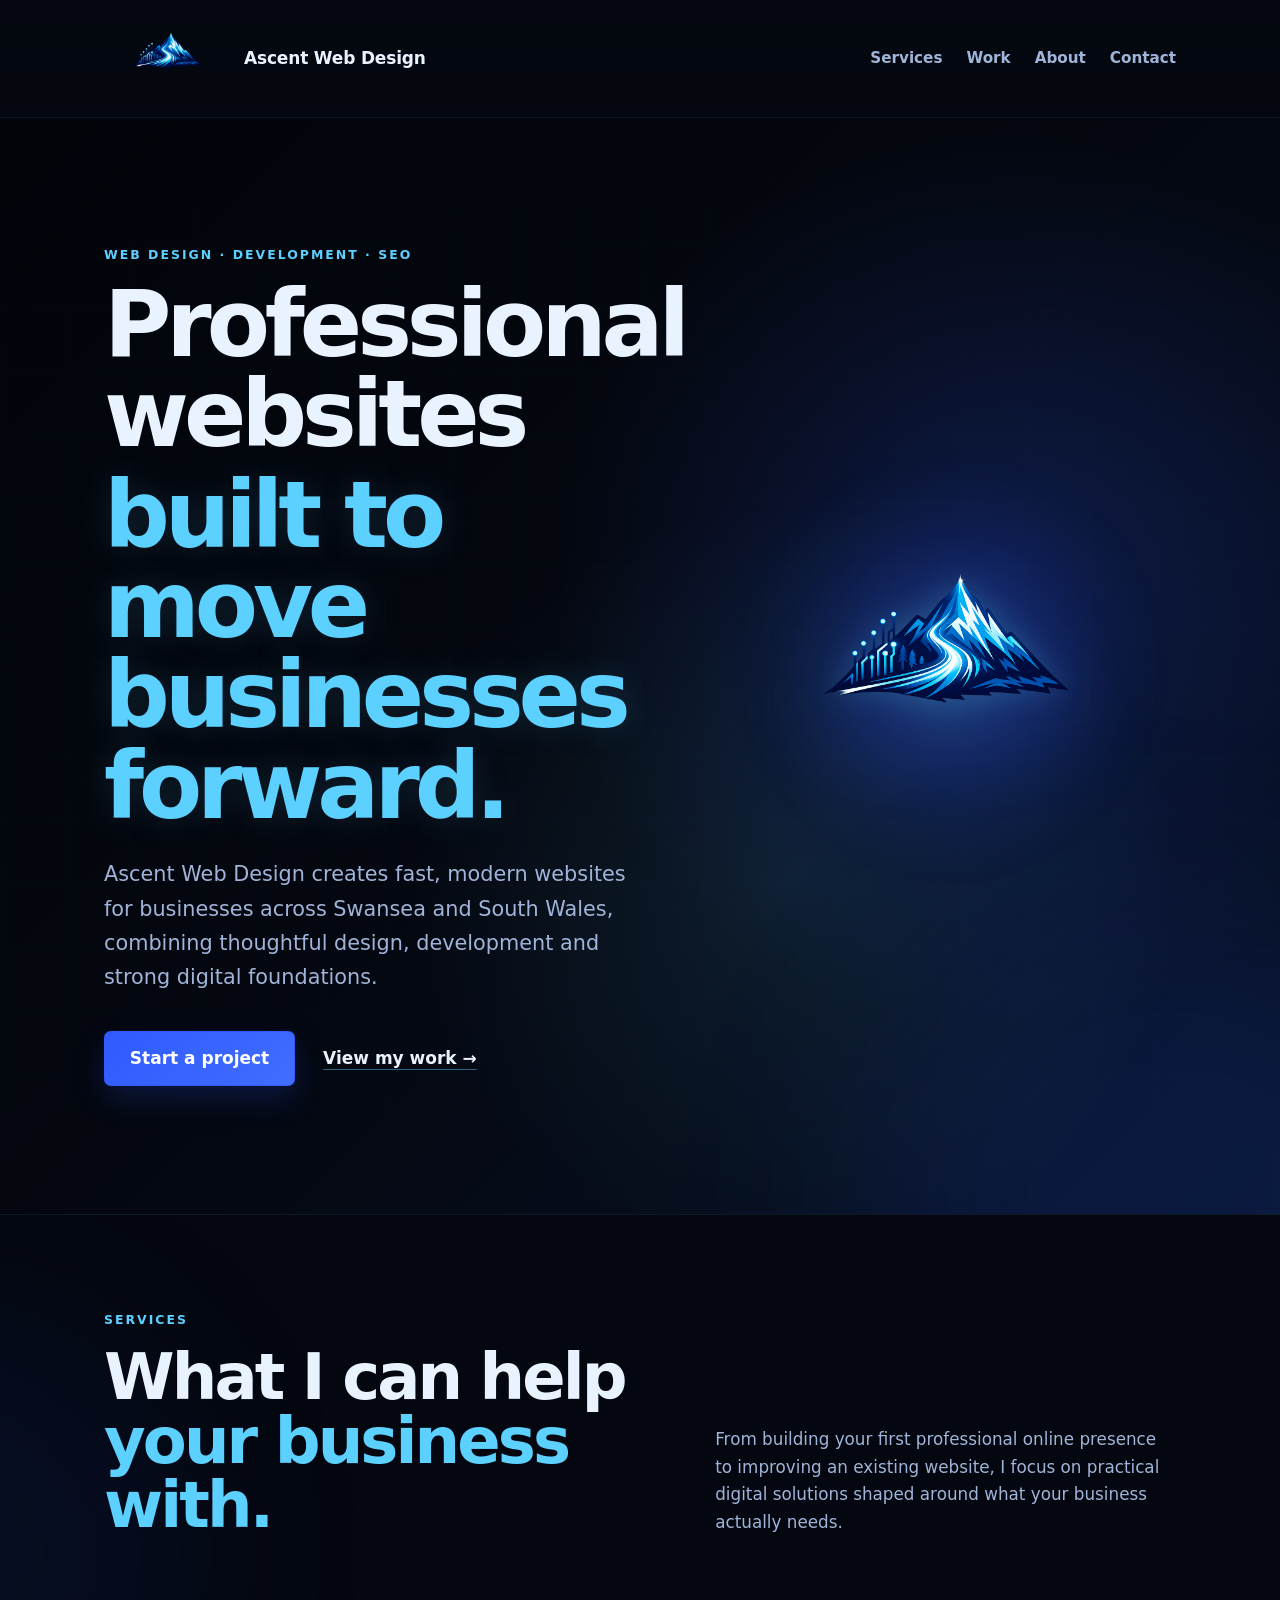
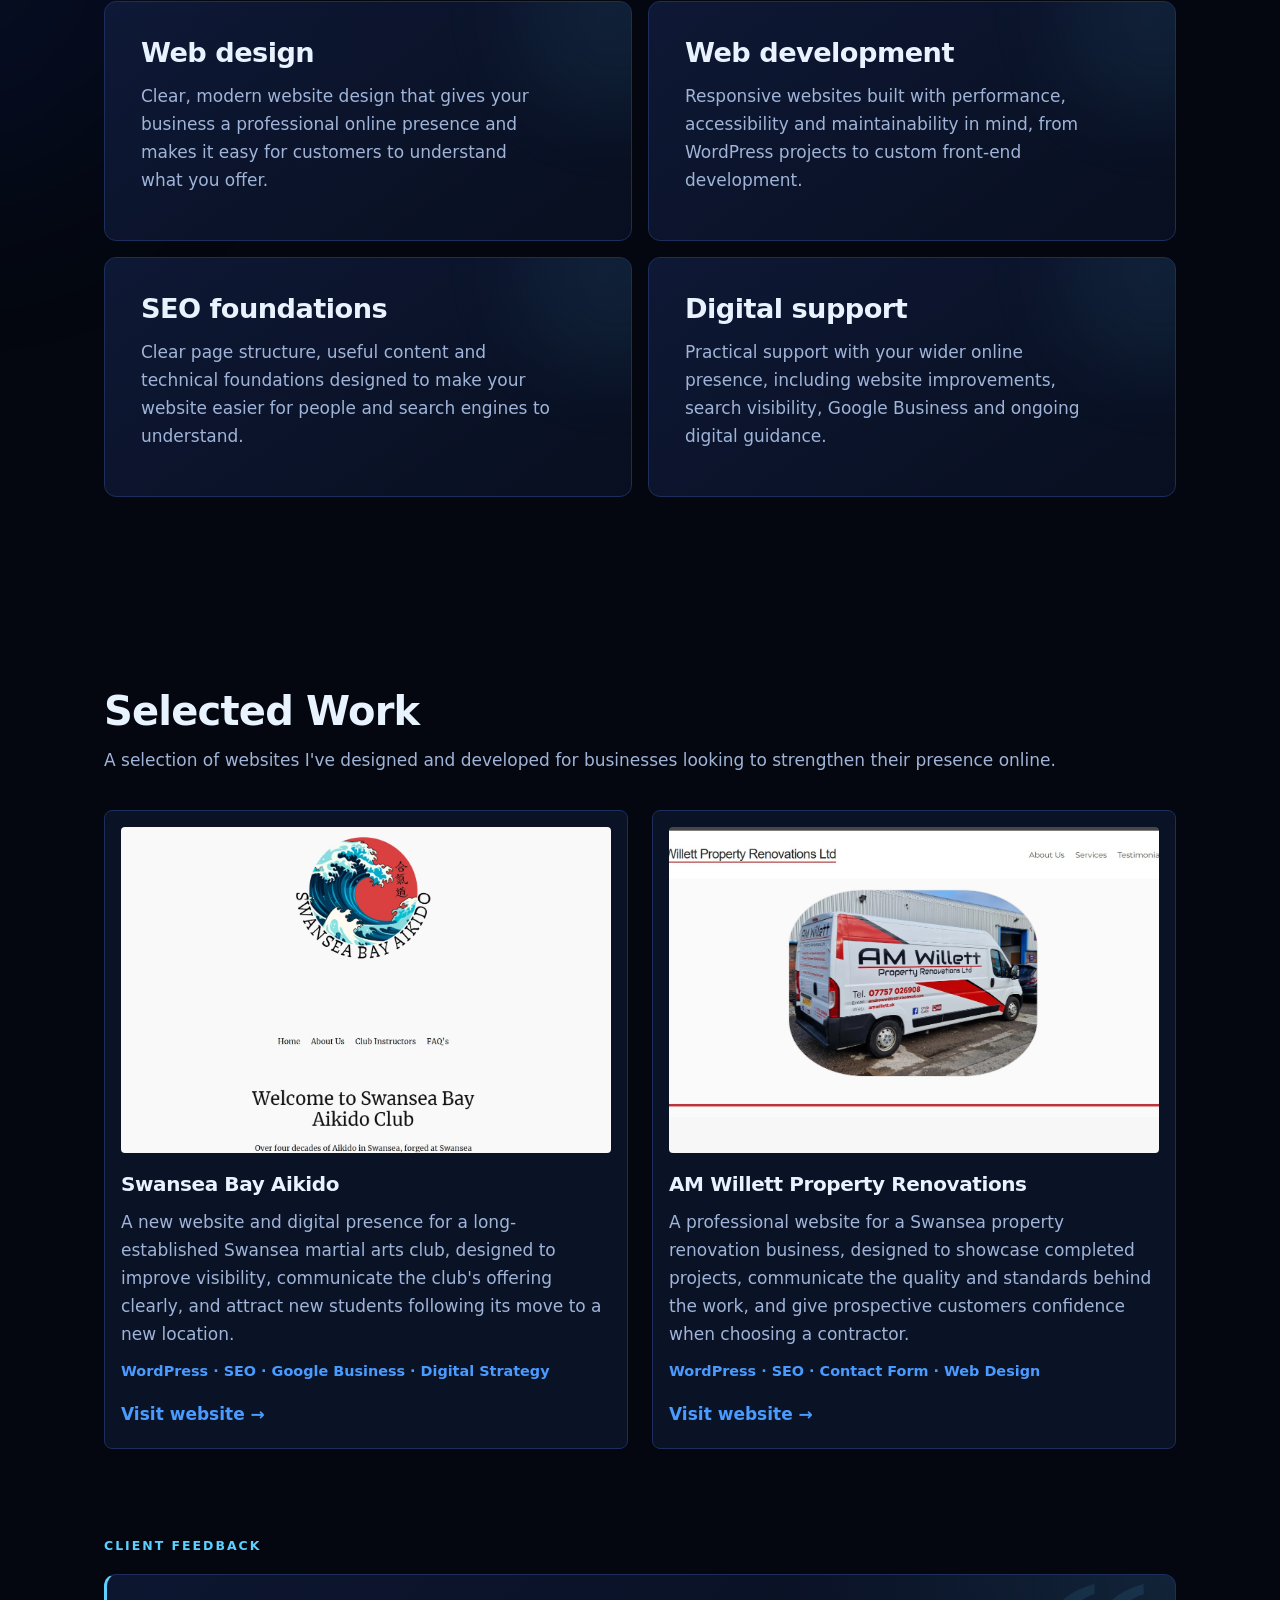
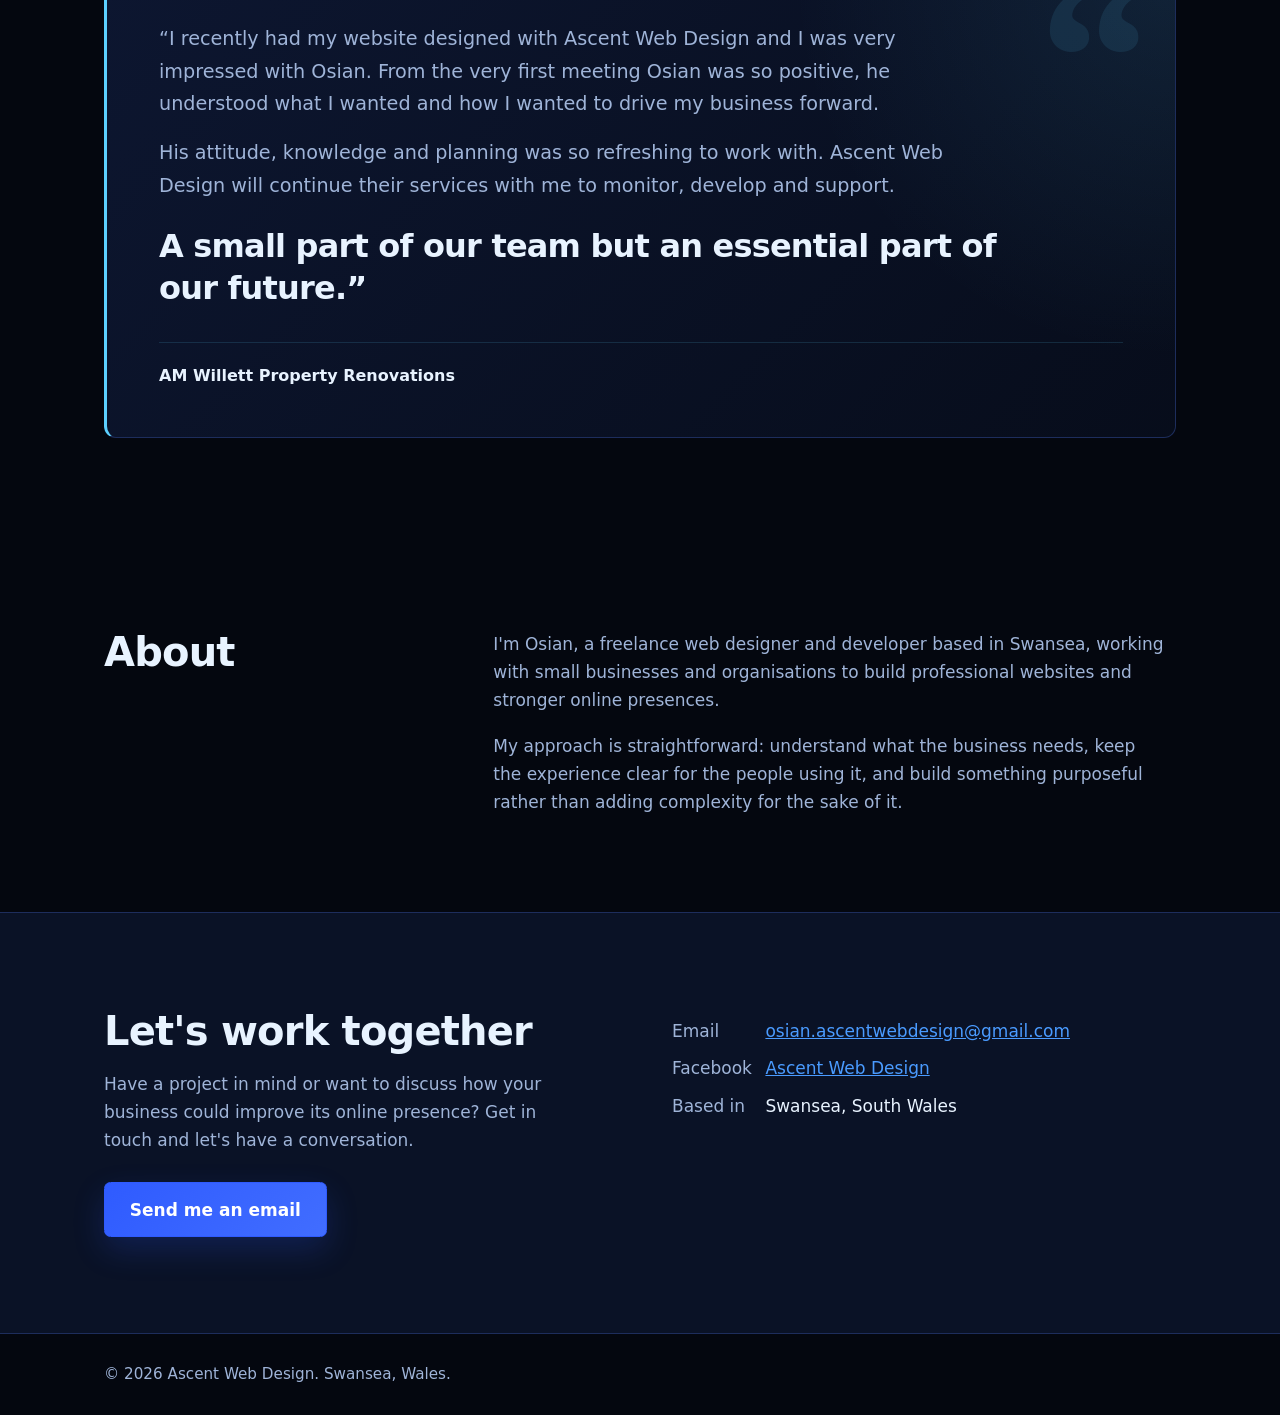
<file: index.html>
<!DOCTYPE html>
<html lang="en-GB">

<head>
  <meta charset="utf-8">
  <meta name="viewport" content="width=device-width, initial-scale=1">

  <title>Ascent Web Design | Freelance Web Designer in Swansea</title>

  <meta
    name="description"
    content="Ascent Web Design is a freelance web designer and developer in Swansea, Wales. Clear, fast websites with SEO and digital foundations built to help businesses grow."
  >

  <meta name="theme-color" content="#04070f">
  <meta name="color-scheme" content="dark">

  <!-- Open Graph -->
  <meta property="og:type" content="website">

  <meta
    property="og:title"
    content="Ascent Web Design | Freelance Web Designer in Swansea"
  >

  <meta
    property="og:description"
    content="Professional websites for businesses across Swansea and South Wales."
  >

  <!-- Favicon can be added later -->
  <!-- <link rel="icon" href="Images/favicon.svg"> -->

  <link rel="stylesheet" href="css/style.css">

  <!-- Structured Data -->
  <script type="application/ld+json">
  {
    "@context": "https://schema.org",
    "@type": "ProfessionalService",
    "name": "Ascent Web Design",
    "description": "Freelance web design, web development, SEO and digital services for small businesses.",
    "address": {
      "@type": "PostalAddress",
      "addressLocality": "Swansea",
      "addressCountry": "GB"
    }
  }
  </script>
</head>


<body>

  <!-- Skip Link -->
  <a class="skip-link" href="#main">
    Skip to content
  </a>


  <!-- Header -->
  <header class="site-header">

    <div class="container header-inner">

      <a
        class="wordmark"
        href="#top"
        aria-label="Ascent Web Design, back to top"
      >

        <img
          class="brand-logo"
          src="Images/Ascent-Logo.png"
          alt=""
        >

        <span class="brand-name">
          Ascent Web Design
        </span>

      </a>


      <nav aria-label="Main navigation">

        <ul class="nav-list">

          <li>
            <a href="#services">Services</a>
          </li>

          <li>
            <a href="#work">Work</a>
          </li>

          <li>
            <a href="#about">About</a>
          </li>

          <li>
            <a href="#contact">Contact</a>
          </li>

        </ul>

      </nav>

    </div>

  </header>


  <main id="main">


    <!-- ==================================================
         HERO
         ================================================== -->

    <section class="hero" id="top">

      <div class="container hero-grid">


        <div class="hero-content">

          <p class="eyebrow">
            Web Design · Development · SEO
          </p>

          <h1>
            Professional websites
            <span>built to move businesses forward.</span>
          </h1>

          <p class="hero-lead">
            Ascent Web Design creates fast, modern websites for businesses
            across Swansea and South Wales, combining thoughtful design,
            development and strong digital foundations.
          </p>

          <div class="hero-actions">

            <a
              class="button"
              href="#contact"
            >
              Start a project
            </a>

            <a
              class="text-link"
              href="#work"
            >
              View my work →
            </a>

          </div>

        </div>


        <div
          class="hero-visual"
          aria-hidden="true"
        >

          <img
            class="hero-mountain"
            src="Images/Ascent-Logo.png"
            alt=""
          >

          <div class="hero-glow"></div>

        </div>


      </div>

    </section>


    <!-- ==================================================
         SERVICES
         ================================================== -->

    <section
      class="section services-section"
      id="services"
      aria-labelledby="services-title"
    >

      <div class="container">


        <div class="section-heading">

          <p class="section-label">
            Services
          </p>


          <div class="section-heading-grid">

            <h2 id="services-title">
              What I can help
              <span>your business with.</span>
            </h2>

            <p class="section-description">
              From building your first professional online presence to
              improving an existing website, I focus on practical digital
              solutions shaped around what your business actually needs.
            </p>

          </div>

        </div>


        <div class="service-grid">


          <!-- Web Design -->
          <article class="service-card">

            <h3>
              Web design
            </h3>

            <p>
              Clear, modern website design that gives your business a
              professional online presence and makes it easy for customers
              to understand what you offer.
            </p>

          </article>


          <!-- Web Development -->
          <article class="service-card">

            <h3>
              Web development
            </h3>

            <p>
              Responsive websites built with performance, accessibility
              and maintainability in mind, from WordPress projects to
              custom front-end development.
            </p>

          </article>


          <!-- SEO -->
          <article class="service-card">

            <h3>
              SEO foundations
            </h3>

            <p>
              Clear page structure, useful content and technical
              foundations designed to make your website easier for
              people and search engines to understand.
            </p>

          </article>


          <!-- Digital Support -->
          <article class="service-card">

            <h3>
              Digital support
            </h3>

            <p>
              Practical support with your wider online presence,
              including website improvements, search visibility,
              Google Business and ongoing digital guidance.
            </p>

          </article>


        </div>

      </div>

    </section>


    <!-- ==================================================
         SELECTED WORK
         ================================================== -->

    <section
      class="section"
      id="work"
      aria-labelledby="work-title"
    >

      <div class="container">

        <h2 id="work-title">
          Selected Work
        </h2>

        <p class="section-intro">
          A selection of websites I've designed and developed for
          businesses looking to strengthen their presence online.
        </p>


        <div class="project-list">


          <!-- Swansea Bay Aikido -->
          <article class="project">

            <img
              src="Images/Swansea-Bay-Aikido-CaseStudy.jpg"
              alt="Swansea Bay Aikido website homepage"
            >

            <div class="project-content">

              <h3>
                Swansea Bay Aikido
              </h3>

              <p>
                A new website and digital presence for a long-established
                Swansea martial arts club, designed to improve visibility,
                communicate the club's offering clearly, and attract new
                students following its move to a new location.
              </p>

              <p class="project-services">
                WordPress · SEO · Google Business · Digital Strategy
              </p>

              <a
                class="project-link"
                href="https://swanseabayaikidoclub.co.uk/"
                target="_blank"
                rel="noopener noreferrer"
              >
                Visit website →
              </a>

            </div>

          </article>


          <!-- AM Willett Property Renovations -->
          <article class="project">

            <img
              src="Images/AM-WillettScreenshot.jpg"
              alt="AM Willett Property Renovations website homepage"
            >

            <div class="project-content">

              <h3>
                AM Willett Property Renovations
              </h3>

              <p>
                A professional website for a Swansea property renovation
                business, designed to showcase completed projects,
                communicate the quality and standards behind the work,
                and give prospective customers confidence when choosing
                a contractor.
              </p>

              <p class="project-services">
                WordPress · SEO · Contact Form · Web Design
              </p>

              <a
                class="project-link"
                href="https://amwillett.uk/"
                target="_blank"
                rel="noopener noreferrer"
              >
                Visit website →
              </a>

            </div>

          </article>


        </div>


        <!-- Client Feedback -->
        <div class="client-feedback">

          <p class="section-label">
            Client Feedback
          </p>

          <figure class="testimonial-card">

            <blockquote>

              <p>
                “I recently had my website designed with Ascent Web Design
                and I was very impressed with Osian. From the very first
                meeting Osian was so positive, he understood what I wanted
                and how I wanted to drive my business forward.
              </p>

              <p>
                His attitude, knowledge and planning was so refreshing to
                work with. Ascent Web Design will continue their services
                with me to monitor, develop and support.
              </p>

              <p class="testimonial-highlight">
                A small part of our team but an essential part of our future.”
              </p>

            </blockquote>

            <figcaption>

              <strong>
                AM Willett Property Renovations
              </strong>


            </figcaption>

          </figure>

        </div>


      </div>

    </section>


    <!-- ==================================================
         ABOUT
         ================================================== -->

    <section
      class="section"
      id="about"
      aria-labelledby="about-title"
    >

      <div class="container about-grid">


        <div>

          <h2 id="about-title">
            About
          </h2>

        </div>


        <div class="prose">

          <p>
            I'm Osian, a freelance web designer and developer based
            in Swansea, working with small businesses and organisations
            to build professional websites and stronger online presences.
          </p>

          <p>
            My approach is straightforward: understand what the business
            needs, keep the experience clear for the people using it,
            and build something purposeful rather than adding complexity
            for the sake of it.
          </p>

        </div>


      </div>

    </section>


    <!-- ==================================================
         CONTACT
         ================================================== -->

    <section
      class="section section-dark"
      id="contact"
      aria-labelledby="contact-title"
    >

      <div class="container contact-grid">


        <div>

          <h2 id="contact-title">
            Let's work together
          </h2>

          <p class="contact-intro">
            Have a project in mind or want to discuss how your business
            could improve its online presence? Get in touch and let's
            have a conversation.
          </p>

          <div class="contact-action">

            <a
              class="button"
              href="mailto:osian.ascentwebdesign@gmail.com"
            >
              Send me an email
            </a>

          </div>

        </div>


        <ul class="contact-details">

          <li>

            <span class="detail-label">
              Email
            </span>

            <a href="mailto:osian.ascentwebdesign@gmail.com">
              osian.ascentwebdesign@gmail.com
            </a>

          </li>


          <li>

            <span class="detail-label">
              Facebook
            </span>

            <a
              href="https://www.facebook.com/profile.php?id=61575411549395&locale=en_GB"
              target="_blank"
              rel="noopener noreferrer"
            >
              Ascent Web Design
            </a>

          </li>


          <li>

            <span class="detail-label">
              Based in
            </span>

            Swansea, South Wales

          </li>

        </ul>


      </div>

    </section>


  </main>


  <!-- ==================================================
       FOOTER
       ================================================== -->

  <footer class="site-footer">

    <div class="container">

      <p>
        &copy; 2026 Ascent Web Design. Swansea, Wales.
      </p>

    </div>

  </footer>


</body>
</html>
</file>
<file: css/style.css>
:root {
  --bg: #04070f;
  --bg-deep: #02040a;
  --surface: #0a1226;
  --surface-2: #101c3d;
  --line: #1d2d5c;
  --text: #e8f3ff;
  --muted: #9fb4d8;
  --blue: #2f5bff;
  --azure: #4a9bff;
  --cyan: #5cd0ff;

  --font:
    system-ui,
    -apple-system,
    "Segoe UI",
    Roboto,
    "Helvetica Neue",
    Arial,
    sans-serif;

  --measure: 62ch;
  --gutter: clamp(1.25rem, 5vw, 2.5rem);

  color-scheme: dark;
}


/* Reset ------------------------------------------------------------------- */

*,
*::before,
*::after {
  box-sizing: border-box;
}

html {
  scroll-behavior: smooth;
  -webkit-text-size-adjust: 100%;
}

body {
  margin: 0;
  overflow-x: hidden;

  background: var(--bg);
  color: var(--text);

  font-family: var(--font);
  font-size: 1.0625rem;
  line-height: 1.65;
}

h1,
h2,
h3 {
  margin: 0;

  line-height: 1.12;
  letter-spacing: -0.02em;
}

p {
  margin: 0;
}

img {
  max-width: 100%;
}

a {
  color: var(--azure);
}

a:hover {
  color: var(--cyan);
}

:focus-visible {
  outline: 3px solid var(--cyan);
  outline-offset: 3px;
}


/* Layout ------------------------------------------------------------------ */

.container {
  width: 100%;
  max-width: 72rem;

  margin-inline: auto;
  padding-inline: var(--gutter);
}


/* Accessibility ----------------------------------------------------------- */

.skip-link {
  position: absolute;
  top: -5rem;
  left: 1rem;

  z-index: 100;

  padding: 0.65rem 1rem;

  border-radius: 0.25rem;

  background: var(--blue);
  color: #ffffff;

  font-weight: 700;
  text-decoration: none;
}

.skip-link:focus {
  top: 1rem;
}


/* Header ------------------------------------------------------------------ */

.site-header {
  position: relative;

  z-index: 20;

  padding-block: 1rem;

  border-bottom: 1px solid rgba(92, 208, 255, 0.08);

  background:
    linear-gradient(
      180deg,
      rgba(4, 7, 15, 0.96),
      rgba(4, 7, 15, 0.82)
    );
}

.header-inner {
  display: flex;
  align-items: center;
  justify-content: space-between;

  gap: 1rem 2rem;
}

.wordmark {
  display: inline-flex;
  align-items: center;

  gap: 0.75rem;

  min-width: 0;

  color: var(--text);

  font-weight: 800;
  letter-spacing: -0.01em;

  text-decoration: none;
}

.wordmark:hover {
  color: var(--text);
}

.brand-logo {
  display: block;

  width: clamp(5.5rem, 12vw, 8rem);
  height: auto;

  flex-shrink: 0;
}

.brand-name {
  line-height: 1.1;
}


/* Navigation -------------------------------------------------------------- */

.nav-list {
  display: flex;
  flex-wrap: wrap;
  align-items: center;

  gap: 0.5rem 1.5rem;

  margin: 0;
  padding: 0;

  list-style: none;
}

.nav-list a {
  position: relative;

  display: inline-block;

  padding-block: 0.35rem;

  color: var(--muted);

  font-size: 0.95rem;
  font-weight: 650;

  text-decoration: none;
}

.nav-list a::after {
  content: "";

  position: absolute;

  right: 0;
  bottom: 0;
  left: 0;

  height: 2px;

  background:
    linear-gradient(
      90deg,
      var(--blue),
      var(--cyan)
    );

  transform: scaleX(0);
  transform-origin: right;

  transition: transform 0.22s ease;
}

.nav-list a:hover {
  color: var(--text);
}

.nav-list a:hover::after {
  transform: scaleX(1);
  transform-origin: left;
}


/* Hero -------------------------------------------------------------------- */

.hero {
  position: relative;

  isolation: isolate;

  display: grid;
  align-items: center;

  min-height: calc(100svh - 6rem);

  overflow: hidden;

  padding-block: clamp(4.5rem, 10vw, 8rem);

  border-bottom: 1px solid rgba(92, 208, 255, 0.1);

  background:
    radial-gradient(
      circle at 78% 42%,
      rgba(47, 91, 255, 0.22),
      transparent 28rem
    ),
    radial-gradient(
      circle at 62% 70%,
      rgba(92, 208, 255, 0.1),
      transparent 24rem
    ),
    linear-gradient(
      135deg,
      var(--bg-deep) 0%,
      var(--bg) 48%,
      #071126 100%
    );
}

.hero::before {
  content: "";

  position: absolute;
  inset: 0;

  z-index: -2;

  opacity: 0.22;

  background-image:
    linear-gradient(
      rgba(92, 208, 255, 0.06) 1px,
      transparent 1px
    ),
    linear-gradient(
      90deg,
      rgba(92, 208, 255, 0.06) 1px,
      transparent 1px
    );

  background-size: 4rem 4rem;

  mask-image:
    linear-gradient(
      to bottom,
      transparent,
      black 22%,
      black 75%,
      transparent
    );
}

.hero::after {
  content: "";

  position: absolute;

  right: -12rem;
  bottom: -18rem;

  z-index: -1;

  width: 38rem;
  aspect-ratio: 1;

  border-radius: 50%;

  background: rgba(47, 91, 255, 0.12);

  filter: blur(6rem);
}

.hero-grid {
  display: grid;
  align-items: center;

  gap: clamp(3rem, 7vw, 6rem);
}

.hero-content {
  position: relative;

  z-index: 2;
}

.eyebrow {
  margin-bottom: 1rem;

  color: var(--cyan);

  font-size: 0.78rem;
  font-weight: 800;

  letter-spacing: 0.16em;
  line-height: 1.4;

  text-transform: uppercase;
}

.hero h1 {
  max-width: 15ch;

  font-size: clamp(2.8rem, 9vw, 5.75rem);

  font-weight: 850;

  letter-spacing: -0.055em;
  line-height: 0.98;

  text-wrap: balance;
}

.hero h1 span {
  display: block;

  margin-top: 0.12em;

  color: var(--cyan);

  text-shadow:
    0 0 2.2rem rgba(92, 208, 255, 0.16);
}

.hero-lead {
  max-width: 48ch;

  margin-top: 1.6rem;

  color: var(--muted);

  font-size: clamp(1.075rem, 2vw, 1.3rem);
}

.hero-actions {
  display: flex;
  flex-wrap: wrap;
  align-items: center;

  gap: 1rem 1.75rem;

  margin-top: 2.25rem;
}

.hero-visual {
  position: relative;

  z-index: 1;

  display: grid;

  place-items: center;

  min-height: clamp(19rem, 55vw, 34rem);
}

.hero-mountain {
  position: relative;

  z-index: 2;

  display: block;

  width: min(100%, 33rem);
  height: auto;

  object-fit: contain;

  filter:
    drop-shadow(
      0 0 1rem
      rgba(92, 208, 255, 0.22)
    )
    drop-shadow(
      0 1.5rem 3rem
      rgba(47, 91, 255, 0.22)
    );
}

.hero-glow {
  position: absolute;

  z-index: 1;

  width: min(90%, 28rem);

  aspect-ratio: 1;

  border-radius: 50%;

  background:
    radial-gradient(
      circle,
      rgba(92, 208, 255, 0.24) 0%,
      rgba(47, 91, 255, 0.17) 28%,
      rgba(47, 91, 255, 0.05) 54%,
      transparent 72%
    );

  filter: blur(1rem);
}


/* Buttons ----------------------------------------------------------------- */

.button {
  display: inline-flex;

  align-items: center;
  justify-content: center;

  min-height: 3.1rem;

  padding: 0.8rem 1.55rem;

  border: 1px solid var(--blue);

  border-radius: 0.4rem;

  background:
    linear-gradient(
      135deg,
      var(--blue),
      #416dff
    );

  box-shadow:
    0 0.8rem 2rem rgba(47, 91, 255, 0.2);

  color: #ffffff;

  font: inherit;
  font-weight: 750;

  text-decoration: none;

  cursor: pointer;

  transition:
    transform 0.2s ease,
    border-color 0.2s ease,
    background 0.2s ease,
    box-shadow 0.2s ease;
}

.button:hover {
  border-color: var(--cyan);

  background:
    linear-gradient(
      135deg,
      var(--azure),
      var(--cyan)
    );

  box-shadow:
    0 1rem 2.5rem
    rgba(92, 208, 255, 0.2);

  color: var(--bg);
}

.text-link {
  position: relative;

  display: inline-block;

  color: var(--text);

  font-weight: 700;

  text-decoration-color:
    rgba(92, 208, 255, 0.45);

  text-underline-offset: 0.3rem;
}

.text-link:hover {
  color: var(--cyan);
}


/* Standard sections ------------------------------------------------------- */

.section {
  padding-block: clamp(3.5rem, 9vw, 6rem);

  scroll-margin-top: 1rem;
}

.section h2 {
  font-size: clamp(1.75rem, 3.6vw, 2.5rem);

  font-weight: 800;
}

.section-intro {
  margin-top: 0.75rem;

  color: var(--muted);
}


/* Services ---------------------------------------------------------------- */

.services-section {
  position: relative;

  overflow: hidden;
}

.services-section::before {
  content: "";

  position: absolute;

  top: 10%;
  left: -18rem;

  width: 30rem;

  aspect-ratio: 1;

  border-radius: 50%;

  background:
    rgba(47, 91, 255, 0.08);

  filter: blur(6rem);

  pointer-events: none;
}

.section-heading {
  position: relative;

  z-index: 1;
}

.section-label {
  margin-bottom: 1rem;

  color: var(--cyan);

  font-size: 0.78rem;
  font-weight: 800;

  letter-spacing: 0.16em;
  line-height: 1.4;

  text-transform: uppercase;
}

.section-heading-grid {
  display: grid;

  gap: 1.5rem 3rem;
}

.section-heading-grid h2 {
  max-width: 13ch;

  font-size: clamp(2.25rem, 5vw, 4rem);

  letter-spacing: -0.045em;
  line-height: 1;
}

.section-heading-grid h2 span {
  display: block;

  color: var(--cyan);
}

.section-description {
  max-width: 46ch;

  align-self: end;

  color: var(--muted);

  font-size: 1.05rem;
}

.service-grid {
  position: relative;

  z-index: 1;

  display: grid;

  gap: 1rem;

  margin-top: clamp(2.5rem, 6vw, 4rem);
}

.service-card {
  position: relative;

  display: flex;
  flex-direction: column;

  min-height: 15rem;

  padding: clamp(1.5rem, 4vw, 2.25rem);

  overflow: hidden;

  border: 1px solid var(--line);

  border-radius: 0.75rem;

  background:
    linear-gradient(
      145deg,
      rgba(16, 28, 61, 0.82),
      rgba(10, 18, 38, 0.72)
    );

  transition:
    transform 0.25s ease,
    border-color 0.25s ease,
    box-shadow 0.25s ease;
}

.service-card::before {
  content: "";

  position: absolute;

  top: -5rem;
  right: -5rem;

  width: 12rem;
  aspect-ratio: 1;

  border-radius: 50%;

  background:
    rgba(92, 208, 255, 0.07);

  filter: blur(2.5rem);

  pointer-events: none;
}

.service-card h3 {
  position: relative;

  margin-top: 0;

  font-size: clamp(1.35rem, 3vw, 1.7rem);

  font-weight: 750;
}

.service-card p {
  position: relative;

  max-width: 38ch;

  margin-top: 0.85rem;

  color: var(--muted);
}


/* Projects ---------------------------------------------------------------- */

.project-list {
  display: grid;

  gap: 1.5rem;

  margin-top: 2.25rem;
}

.project {
  padding: 1rem 1rem 1.25rem;

  overflow: hidden;

  border: 1px solid var(--line);

  border-radius: 0.5rem;

  background: var(--surface);

  transition:
    transform 0.25s ease,
    border-color 0.25s ease,
    box-shadow 0.25s ease;
}

.project img {
  display: block;

  width: 100%;

  aspect-ratio: 3 / 2;

  margin-bottom: 1.25rem;

  border-radius: 0.25rem;

  object-fit: cover;
  object-position: top;

  transition:
    filter 0.25s ease,
    transform 0.25s ease;
}

.project-content {
  display: grid;

  gap: 0.75rem;
}

.project h3 {
  font-size: 1.25rem;
}

.project-content > p {
  margin: 0;

  color: var(--muted);
}

.project-services {
  color: var(--azure) !important;

  font-size: 0.9rem;

  font-weight: 600;
}

.project-link {
  width: fit-content;

  margin-top: 0.25rem;

  font-weight: 700;

  text-decoration: none;
}

.project-link:hover {
  color: var(--cyan);
}


/* Client feedback --------------------------------------------------------- */

.client-feedback {
  position: relative;

  margin-top: clamp(3.5rem, 8vw, 5.5rem);
}

.client-feedback .section-label {
  margin-bottom: 1.25rem;
}

.testimonial-card {
  position: relative;

  margin: 0;

  padding:
    clamp(1.75rem, 5vw, 3rem)
    clamp(1.5rem, 5vw, 3.25rem);

  overflow: hidden;

  border: 1px solid var(--line);
  border-left: 3px solid var(--cyan);

  border-radius: 0.75rem;

  background:
    radial-gradient(
      circle at 100% 0%,
      rgba(92, 208, 255, 0.1),
      transparent 24rem
    ),
    linear-gradient(
      135deg,
      rgba(16, 28, 61, 0.72),
      rgba(10, 18, 38, 0.52)
    );
}

.testimonial-card::before {
  content: "“";

  position: absolute;

  top: -1.8rem;
  right: 1.5rem;

  color: rgba(92, 208, 255, 0.1);

  font-family: Georgia, "Times New Roman", serif;
  font-size: clamp(8rem, 20vw, 14rem);
  font-weight: 700;
  line-height: 1;

  pointer-events: none;
}

.testimonial-card blockquote {
  position: relative;

  z-index: 1;

  max-width: 58rem;

  margin: 0;
}

.testimonial-card blockquote p {
  max-width: 65ch;

  color: var(--muted);

  font-size: clamp(1.05rem, 2vw, 1.2rem);
  line-height: 1.7;
}

.testimonial-card blockquote p + p {
  margin-top: 1rem;
}

.testimonial-card .testimonial-highlight {
  max-width: 38ch;

  margin-top: 1.5rem;

  color: var(--text);

  font-size: clamp(1.35rem, 3vw, 2rem);

  font-weight: 800;

  letter-spacing: -0.025em;
  line-height: 1.3;
}

.testimonial-card figcaption {
  position: relative;

  z-index: 1;

  display: flex;
  flex-direction: column;

  gap: 0.15rem;

  margin-top: 2rem;
  padding-top: 1.25rem;

  border-top: 1px solid rgba(92, 208, 255, 0.14);
}

.testimonial-card figcaption strong {
  color: var(--text);

  font-size: 1rem;
  font-weight: 750;
}

.testimonial-card figcaption span {
  color: var(--muted);

  font-size: 0.9rem;
}


/* About ------------------------------------------------------------------- */

.about-grid {
  display: grid;

  gap: 1.5rem 3rem;
}

.prose {
  display: grid;

  gap: 1.1rem;

  max-width: var(--measure);

  color: var(--muted);
}


/* Contact ----------------------------------------------------------------- */

.section-dark {
  border-top: 1px solid var(--line);

  background: var(--surface);
}

.contact-grid {
  display: grid;

  gap: 3rem;
}

.contact-intro {
  max-width: 44ch;

  margin-top: 1rem;

  color: var(--muted);
}

.contact-action {
  margin-top: 1.75rem;
}

.contact-details {
  display: grid;

  align-content: start;

  gap: 0.6rem;

  margin: 0;
  padding: 0;

  list-style: none;
}

.detail-label {
  display: inline-block;

  min-width: 5.5rem;

  color: var(--muted);
}


/* Footer ------------------------------------------------------------------ */

.site-footer {
  padding-block: 1.75rem;

  border-top: 1px solid var(--line);

  color: var(--muted);

  font-size: 0.95rem;
}


/* Tablet and larger ------------------------------------------------------- */

@media (min-width: 48rem) {

  .section-heading-grid {
    grid-template-columns:
      minmax(0, 1.1fr)
      minmax(0, 0.9fr);
  }

  .service-grid {
    grid-template-columns:
      repeat(2, minmax(0, 1fr));
  }

  .project-list {
    grid-template-columns:
      repeat(2, minmax(0, 1fr));
  }

  .about-grid {
    grid-template-columns:
      minmax(0, 1fr)
      minmax(0, 2fr);
  }
}


/* Desktop hero ------------------------------------------------------------ */

@media (min-width: 52rem) {

  .hero-grid {
    grid-template-columns:
      minmax(0, 1.08fr)
      minmax(20rem, 0.92fr);
  }
}


/* Desktop contact --------------------------------------------------------- */

@media (min-width: 56rem) {

  .contact-grid {
    grid-template-columns:
      minmax(0, 1fr)
      minmax(0, 1fr);

    gap: 4rem;
  }

  .contact-details {
    padding-top: 0.5rem;
  }
}


/* Tablet and smaller ------------------------------------------------------ */

@media (max-width: 51.99rem) {

  .site-header {
    padding-block: 0.9rem;
  }

  .header-inner {
    align-items: flex-start;
  }

  .brand-logo {
    width: 5.5rem;
  }

  .brand-name {
    font-size: 0.95rem;
  }

  .nav-list {
    gap: 0.35rem 1rem;
  }

  .hero {
    min-height: auto;
  }

  .hero-grid {
    text-align: left;
  }

  .hero-content {
    max-width: 43rem;
  }

  .hero-visual {
    min-height: 17rem;
  }

  .hero-mountain {
    width: min(82vw, 27rem);
  }
}


/* Mobile ------------------------------------------------------------------ */

@media (max-width: 37rem) {

  .header-inner {
    display: grid;

    grid-template-columns: 1fr;
  }

  .wordmark {
    width: fit-content;
  }

  .nav-list {
    justify-content: flex-start;
  }

  .hero {
    padding-top: 3.75rem;
  }

  .hero h1 {
    font-size: clamp(2.55rem, 14vw, 4rem);
  }

  .hero-actions {
    align-items: stretch;
  }

  .hero-actions .button {
    width: 100%;
  }

  .hero-visual {
    min-height: 14rem;
  }

  .service-card {
    min-height: auto;
  }

  .client-feedback {
    margin-top: 3rem;
  }

  .testimonial-card {
    border-left-width: 2px;
  }

  .testimonial-card::before {
    top: -1rem;
    right: 0.75rem;
  }

  .testimonial-card .testimonial-highlight {
    font-size: 1.35rem;
  }
}


/* Hover interactions ------------------------------------------------------ */

@media (hover: hover) and (prefers-reduced-motion: no-preference) {

  .button:hover {
    transform: translateY(-0.15rem);
  }

  .service-card:hover {
    transform: translateY(-0.35rem);

    border-color:
      rgba(92, 208, 255, 0.65);

    box-shadow:
      0 1.25rem 3rem
      rgba(47, 91, 255, 0.12);
  }

  .project:hover {
    transform: translateY(-0.4rem);

    border-color: var(--azure);

    box-shadow:
      0 1rem 2.5rem
      rgba(47, 91, 255, 0.14);
  }

  .project:hover img {
    filter: brightness(1.05);

    transform: scale(1.015);
  }
}


/* Reduced motion ---------------------------------------------------------- */

@media (prefers-reduced-motion: reduce) {

  html {
    scroll-behavior: auto;
  }

  *,
  *::before,
  *::after {
    scroll-behavior: auto !important;

    animation-duration: 0.01ms !important;

    animation-iteration-count: 1 !important;

    transition-duration: 0.01ms !important;
  }
}
</file>
